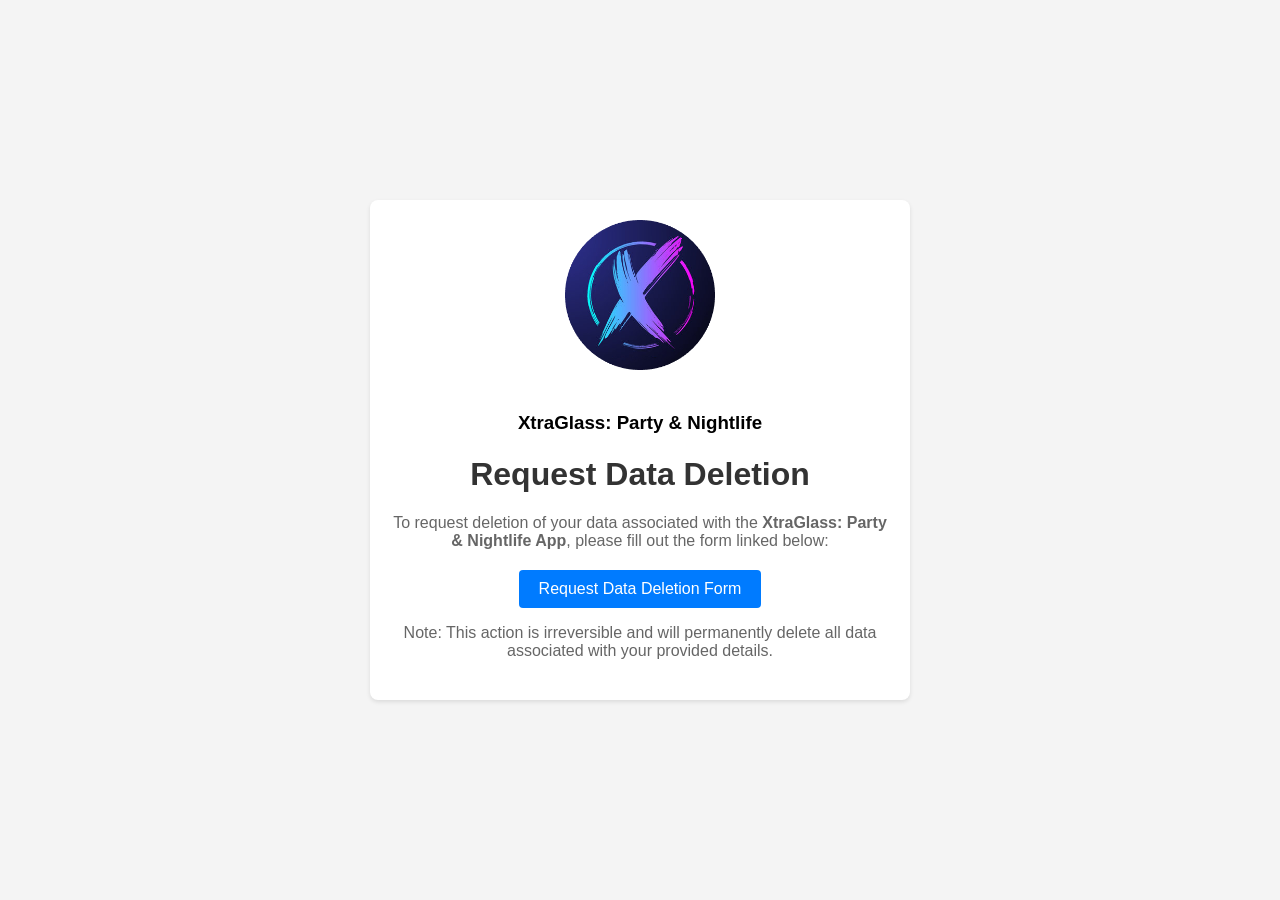
<file: data-deletion.html>
<!DOCTYPE html>
<html lang="en">
<head>
    <meta charset="UTF-8">
    <meta name="viewport" content="width=device-width, initial-scale=1.0">
    <title>Data Deletion Request</title>
    <style>
        body {
            font-family: Arial, sans-serif;
            background-color: #f4f4f4;
            margin: 0;
            padding: 0;
            display: flex;
            justify-content: center;
            align-items: center;
            height: 100vh;
        }
        .container {
            max-width: 500px;
            padding: 20px;
            background-color: #fff;
            border-radius: 8px;
            box-shadow: 0 2px 4px rgba(0, 0, 0, 0.1);
            text-align: center;
        }
        h1 {
            color: #333;
        }
        p {
            color: #666;
            margin-bottom: 20px;
        }
        a {
            display: inline-block;
            padding: 10px 20px;
            background-color: #007bff;
            color: #fff;
            text-decoration: none;
            border-radius: 4px;
            transition: background-color 0.3s ease;
        }
        a:hover {
            background-color: #0056b3;
        }
        .logo {
            margin-bottom: 20px;
            max-width: 150px; /* Adjust the size as needed */
            height: auto;
        }
    </style>
</head>
<body>
    <div class="container">
        <img src="images/x.png" alt="Company Logo" class="logo">
      <h3>XtraGlass: Party & Nightlife</h3>
        <h1>Request Data Deletion</h1>
        <p>To request deletion of your data associated with the <b>XtraGlass: Party & Nightlife App</b>, please fill out the form linked below:</p>
        <a href="https://forms.gle/AN5Z2aVfoEz38DHJ9" target="_blank">Request Data Deletion Form</a>
        <p>Note: This action is irreversible and will permanently delete all data associated with your provided details.</p>
    </div>
</body>
</html>
</file>
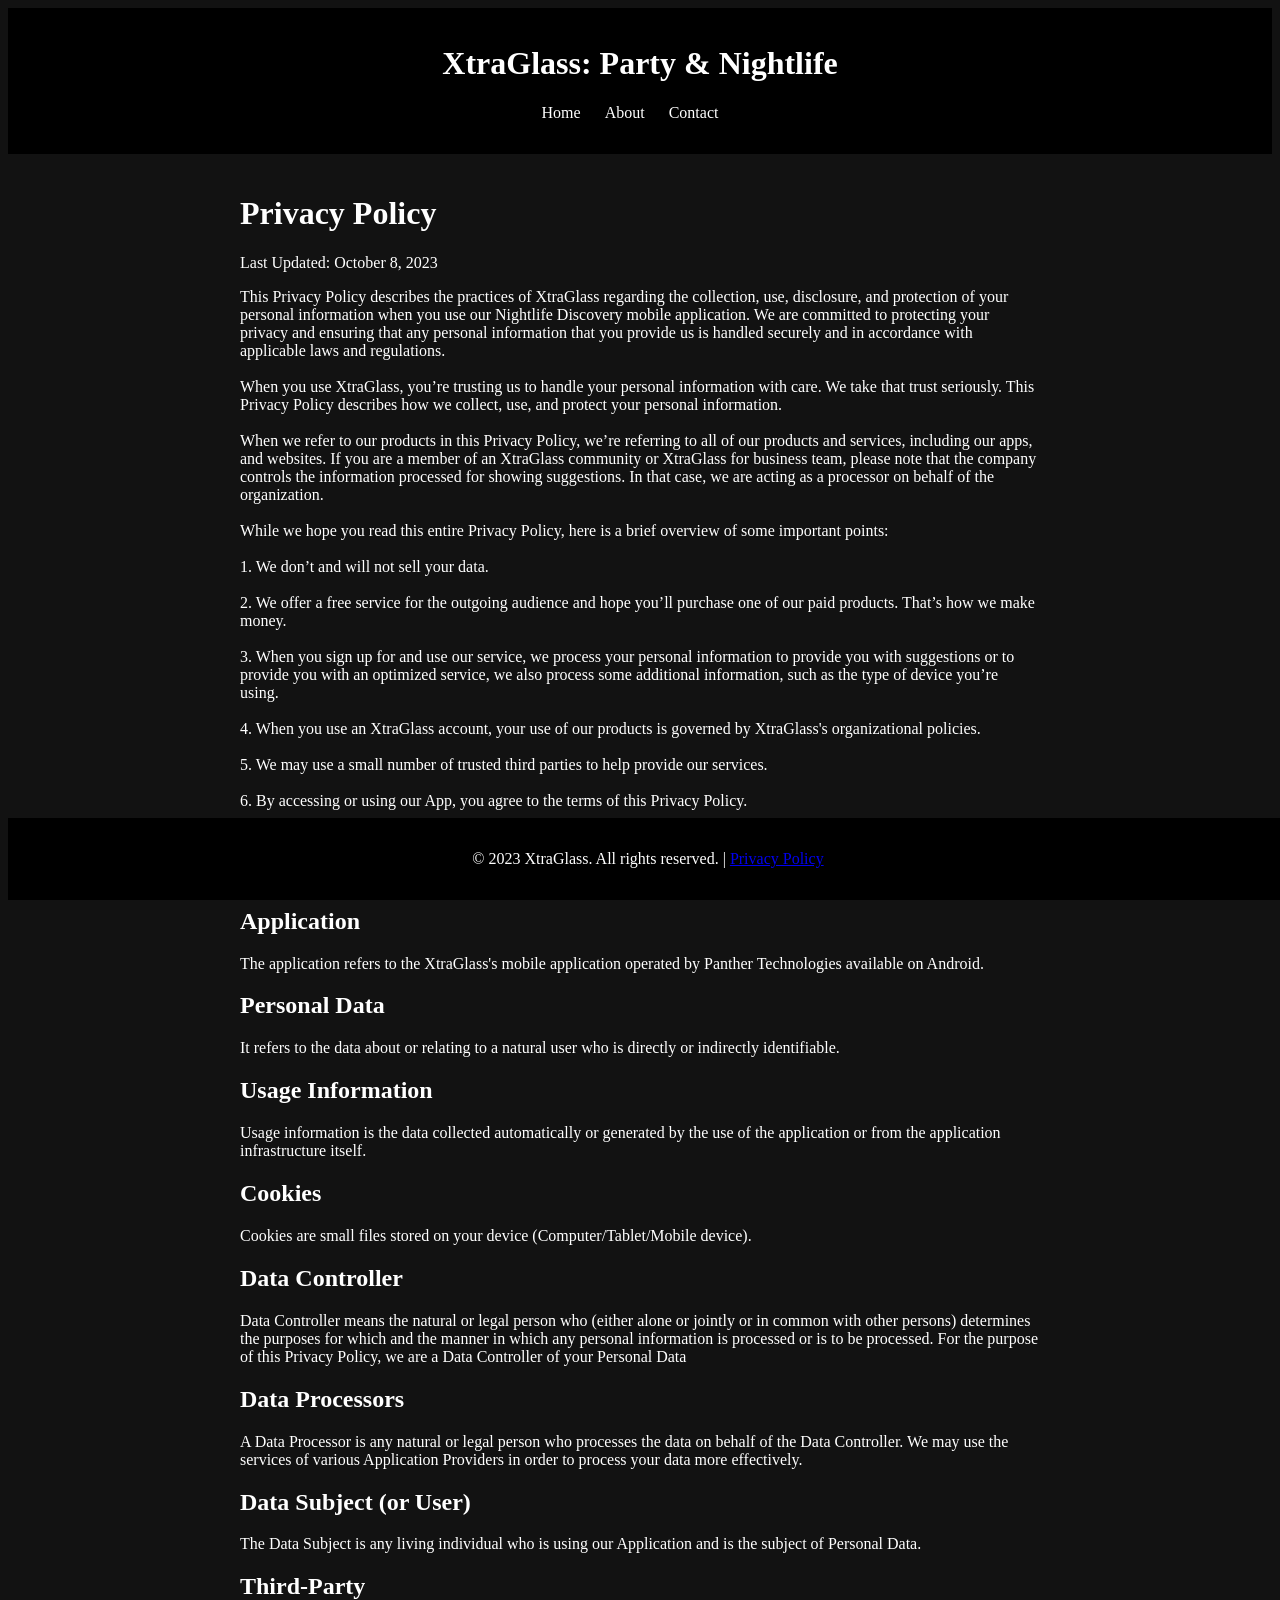
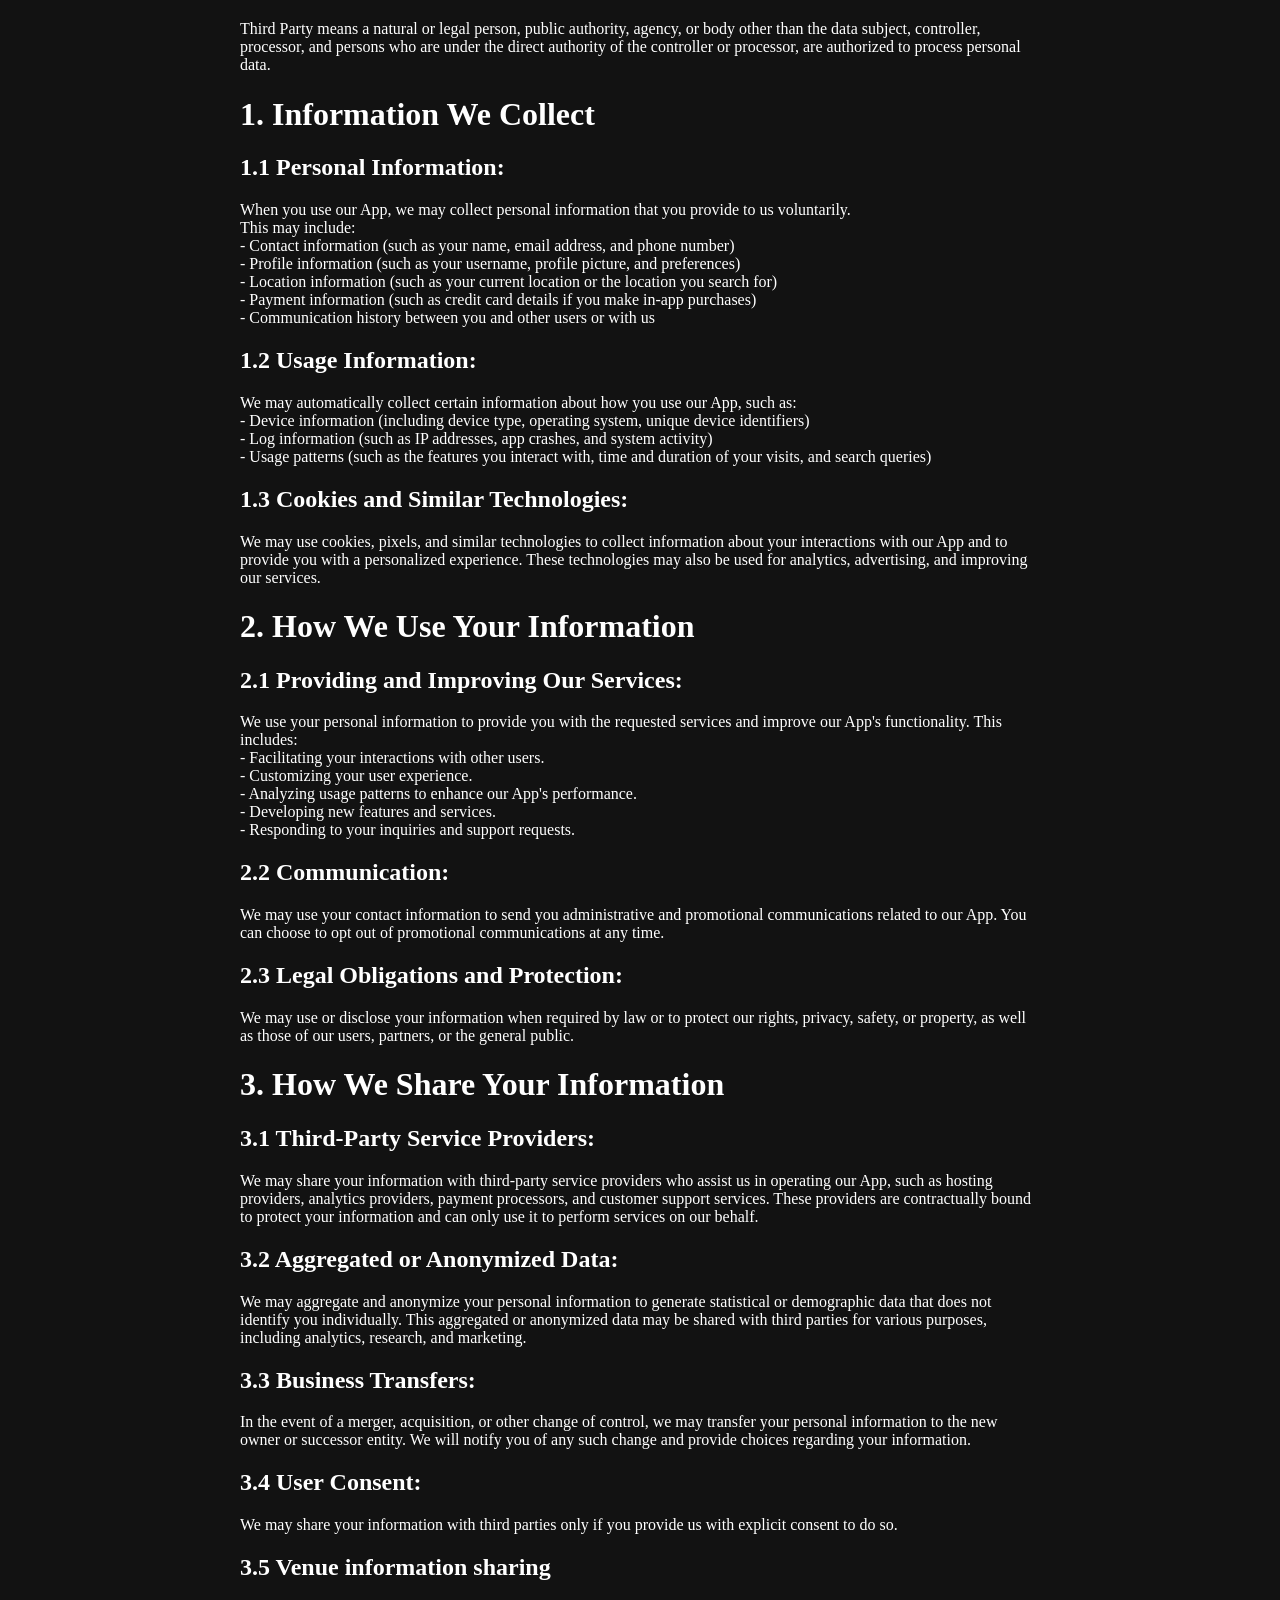
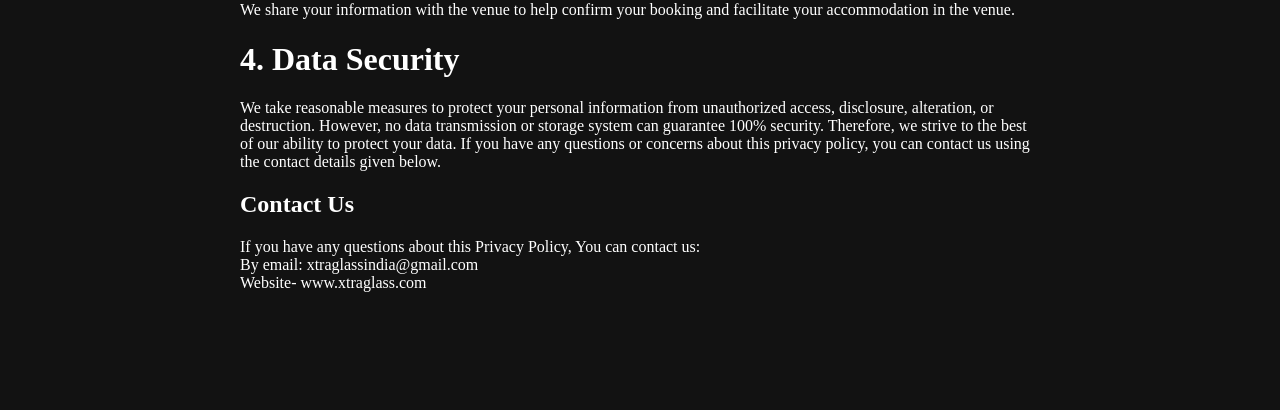
<file: privacy.html>
<!DOCTYPE html>
<html lang="en">

<head>
    <meta charset="UTF-8">
    <meta name="viewport" content="width=device-width, initial-scale=1.0">
    <title>Privacy Policy | XtraGlass</title>

		<style>

		body.dark-theme {
		    background-color: #121212;
		    color: #fff;
		}

		header {
		    background-color: #000;
		    color: #fff;
		    padding: 1rem 0;
		    text-align: center;
		}

		nav ul {
		    list-style: none;
		    padding: 0;
		}

		nav ul li {
		    display: inline;
		    margin-right: 20px;
		}

		nav ul li a {
		    color: #fff;
		    text-decoration: none;
		}

		.container {
		    max-width: 800px;
		    margin: 0 auto;
		    padding: 20px;
		}

		footer {
		    background-color: #000;
		    color: #fff;
		    text-align: center;
		    padding: 1rem 0;
		    position: fixed;
		    bottom: 0;
		    width: 100%;
		}


		</style>
</head>

<body class="dark-theme">
    <header>
        <h1>XtraGlass: Party & Nightlife</h1>
        <nav>
            <ul>
                <li><a href="https://www.xtraglass.com">Home</a></li>
                <li><a href="/about">About</a></li>
                <li><a href="/contact">Contact</a></li>
            </ul>
        </nav>
    </header>

    <div class="container">
        <h1>Privacy Policy</h1>
        <p>Last Updated: October 8, 2023</p>

      This Privacy Policy describes the practices of XtraGlass regarding the collection, use, disclosure, and protection of your personal information when you use our Nightlife Discovery mobile application. We are committed to protecting your privacy and ensuring that any personal information that you provide us is handled securely and in accordance with applicable laws and regulations. </br> </br>


When you use XtraGlass, you’re trusting us to handle your personal information with care. We take that trust seriously. This Privacy Policy describes how we collect, use, and protect your personal information. </br> </br>

When we refer to our products in this Privacy Policy, we’re referring to all of our products and services, including our apps, and websites. If you are a member of an XtraGlass community or XtraGlass for business team, please note that the company controls the information processed for showing suggestions. In that case, we are acting as a processor on behalf of the organization.</br></br>


While we hope you read this entire Privacy Policy, here is a brief overview of some important points: </br> </br>

1. We don’t and will not sell your data. </br> </br>
2. We offer a free service for the outgoing audience and hope you’ll purchase one of our paid products. That’s how we make money. </br> </br>
3. When you sign up for and use our service, we process your personal information to provide you with suggestions or to provide you with an optimized service, we also process some additional information, such as the type of device you’re using. </br> </br>
4. When you use an XtraGlass account, your use of our products is governed by XtraGlass's organizational policies. </br> </br>
5. We may use a small number of trusted third parties to help provide our services. </br> </br>
6. By accessing or using our App, you agree to the terms of this Privacy Policy. </br> </br>


        <!-- Your Privacy Policy Content Goes Here -->
<h1>Definitions</h1>

<h2>Application</h2>
The application refers to the XtraGlass's mobile application operated by Panther Technologies available on Android. </br>

<h2>Personal Data</h2>
It refers to the data about or relating to a natural user who is directly or indirectly identifiable. </br>

<h2>Usage Information</h2>
Usage information is the data collected automatically or generated by the use of the application or from the application infrastructure itself.</br>

<h2>Cookies</h2>
Cookies are small files stored on your device (Computer/Tablet/Mobile device).</br>

<h2>Data Controller</h2>
Data Controller means the natural or legal person who (either alone or jointly or in common with other persons) determines the purposes for which and the manner in which any personal information is processed or is to be processed.
For the purpose of this Privacy Policy, we are a Data Controller of your Personal Data</br>

<h2>Data Processors</h2>
A Data Processor is any natural or legal person who processes the data on behalf of the Data Controller.
We may use the services of various Application Providers in order to process your data more effectively.</br>

<h2>Data Subject (or User)</h2>
The Data Subject is any living individual who is using our Application and is the subject of Personal Data.</br>

<h2>Third-Party</h2>
Third Party means a natural or legal person, public authority, agency, or body other than the data subject, controller, processor, and persons who are under the direct authority of the controller or processor, are authorized to process personal data.


<h1>1. Information We Collect</h1>

<h2>1.1 Personal Information:</h2>
When you use our App, we may collect personal information that you provide to us voluntarily.</br> This may include:</br>
- Contact information (such as your name, email address, and phone number)</br>
- Profile information (such as your username, profile picture, and preferences)</br>
- Location information (such as your current location or the location you search for)</br>
- Payment information (such as credit card details if you make in-app purchases)</br>
- Communication history between you and other users or with us</br>

<h2>1.2 Usage Information:</h2>
We may automatically collect certain information about how you use our App, such as:</br>
- Device information (including device type, operating system, unique device identifiers)</br>
- Log information (such as IP addresses, app crashes, and system activity)</br>
- Usage patterns (such as the features you interact with, time and duration of your visits, and search queries)</br>

<h2>1.3 Cookies and Similar Technologies:</h2>
We may use cookies, pixels, and similar technologies to collect information about your interactions with our App and to provide you with a personalized experience. These technologies may also be used for analytics, advertising, and improving our services.</br>

<h1>2. How We Use Your Information</h1>

<h2>2.1 Providing and Improving Our Services:</h2>
We use your personal information to provide you with the requested services and improve our App's functionality. This includes:</br>
- Facilitating your interactions with other users.</br>
- Customizing your user experience.</br>
- Analyzing usage patterns to enhance our App's performance.</br>
- Developing new features and services.</br>
- Responding to your inquiries and support requests.</br>

<h2>2.2 Communication:</h2>
We may use your contact information to send you administrative and promotional communications related to our App. You can choose to opt out of promotional communications at any time.</br>

<h2>2.3 Legal Obligations and Protection:</h2>
We may use or disclose your information when required by law or to protect our rights, privacy, safety, or property, as well as those of our users, partners, or the general public.</br>



<h1>3. How We Share Your Information</h1>

<h2>3.1 Third-Party Service Providers:</h2>
We may share your information with third-party service providers who assist us in operating our App, such as hosting providers, analytics providers, payment processors, and customer support services. These providers are contractually bound to protect your information and can only use it to perform services on our behalf.</br>

<h2>3.2 Aggregated or Anonymized Data:</h2>
We may aggregate and anonymize your personal information to generate statistical or demographic data that does not identify you individually. This aggregated or anonymized data may be shared with third parties for various purposes, including analytics, research, and marketing.</br>

<h2>3.3 Business Transfers:</h2>
In the event of a merger, acquisition, or other change of control, we may transfer your personal information to the new owner or successor entity. We will notify you of any such change and provide choices regarding your information.</br>

<h2>3.4 User Consent:</h2>
We may share your information with third parties only if you provide us with explicit consent to do so.</br>

<h2>3.5 Venue information sharing</h2>
We share your information with the venue to help confirm your booking and facilitate your accommodation in the venue.</br>


<h1>4. Data Security</h1>

We take reasonable measures to protect your personal information from unauthorized access, disclosure, alteration, or destruction. However, no data transmission or storage system can guarantee 100% security. Therefore, we strive to the best of our ability to protect your data.


If you have any questions or concerns about this privacy policy, you can contact us using the contact details given below.


<h2>Contact Us</h2>
If you have any questions about this Privacy Policy, You can contact us: </br>
By email: xtraglassindia@gmail.com</br>
Website- www.xtraglass.com
</br></br></br></br></br></br>

    </div>

    <footer>
        <p>&copy; 2023 XtraGlass. All rights reserved. | <a href="/privacy">Privacy Policy</a></p>
    </footer>
</body>

</html>
</file>
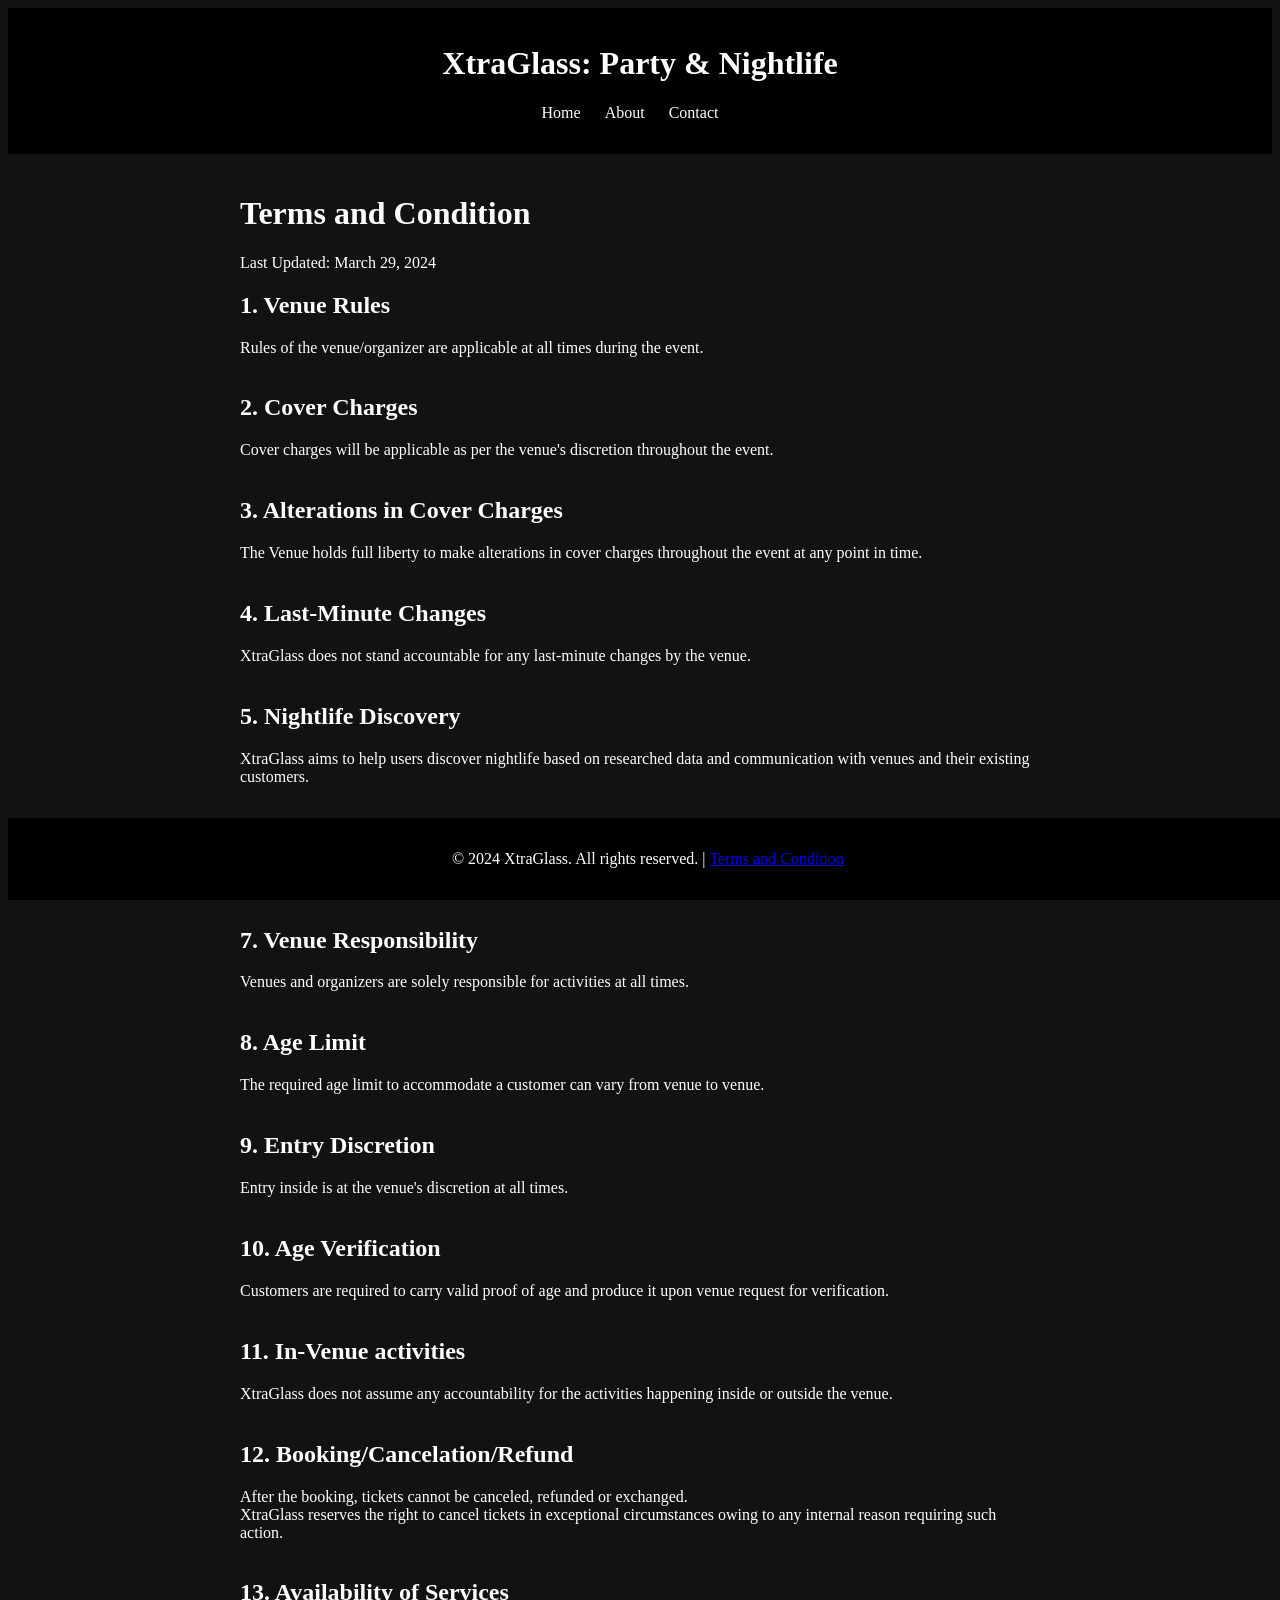
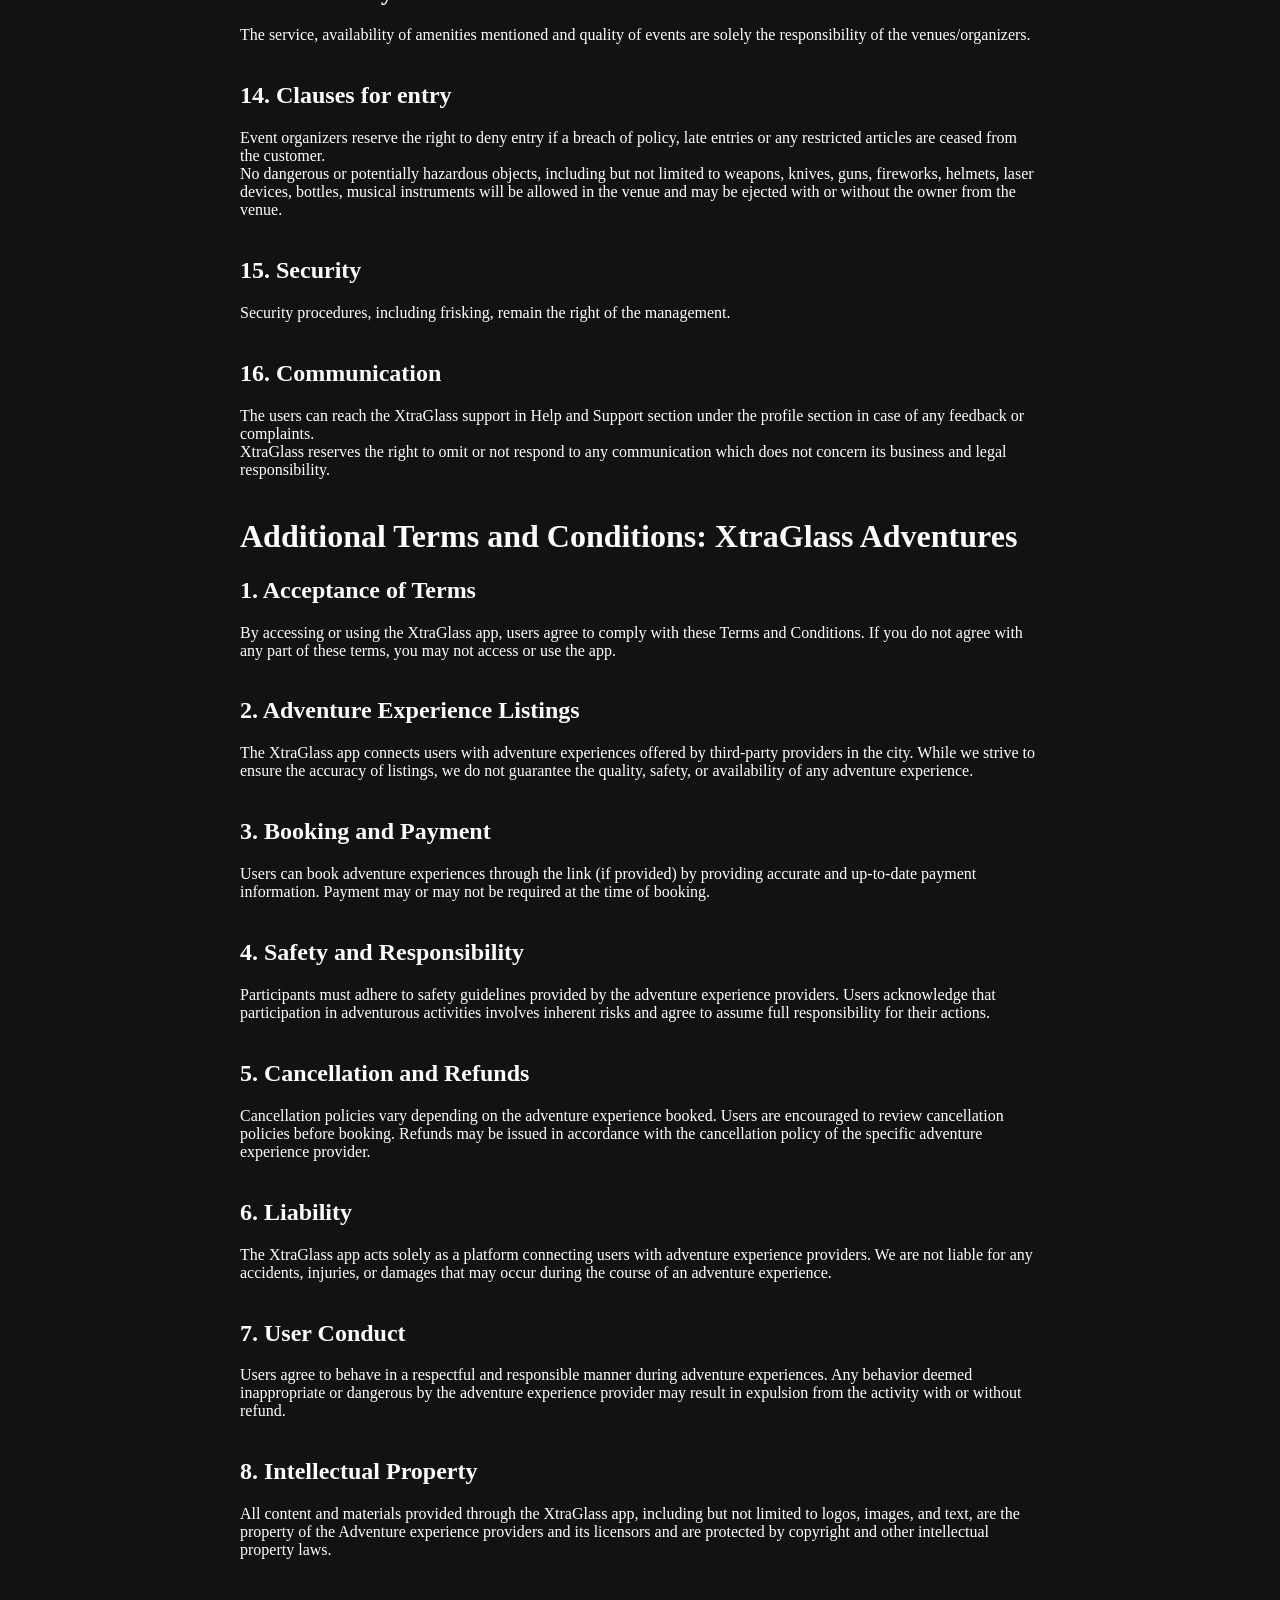
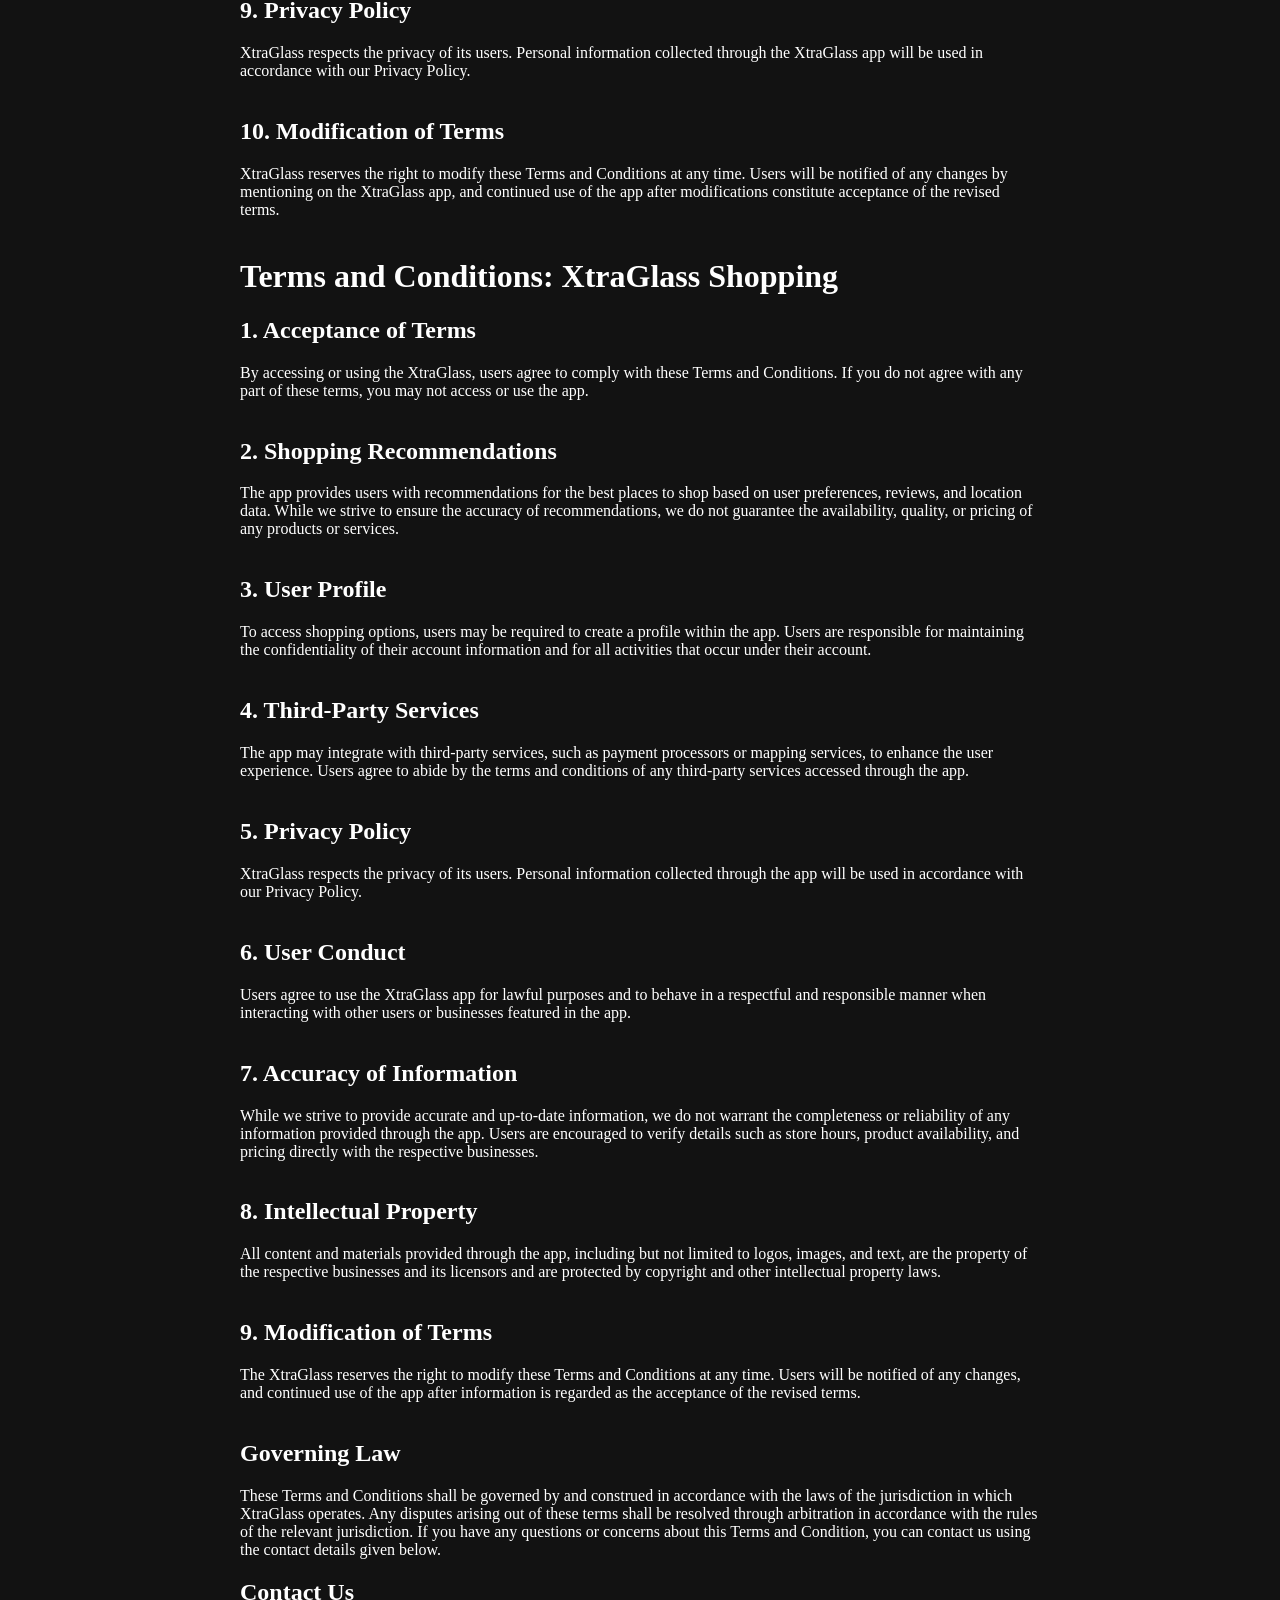
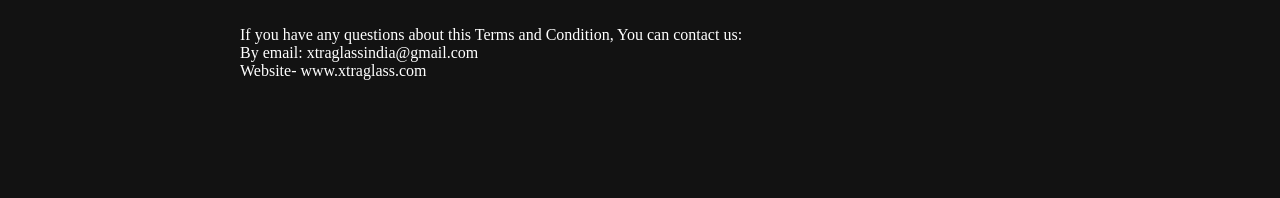
<file: terms.html>
<!DOCTYPE html>
<html lang="en">

<head>
    <meta charset="UTF-8">
    <meta name="viewport" content="width=device-width, initial-scale=1.0">
    <title>Terms and Condition | XtraGlass</title>

		<style>

		body.dark-theme {
		    background-color: #121212;
		    color: #fff;
		}

		header {
		    background-color: #000;
		    color: #fff;
		    padding: 1rem 0;
		    text-align: center;
		}

		nav ul {
		    list-style: none;
		    padding: 0;
		}

		nav ul li {
		    display: inline;
		    margin-right: 20px;
		}

		nav ul li a {
		    color: #fff;
		    text-decoration: none;
		}

		.container {
		    max-width: 800px;
		    margin: 0 auto;
		    padding: 20px;
		}

		footer {
		    background-color: #000;
		    color: #fff;
		    text-align: center;
		    padding: 1rem 0;
		    position: fixed;
		    bottom: 0;
		    width: 100%;
		}


		</style>
</head>

<body class="dark-theme">
    <header>
        <h1>XtraGlass: Party & Nightlife</h1>
        <nav>
            <ul>
                <li><a href="https://www.xtraglass.com">Home</a></li>
                <li><a href="/about">About</a></li>
                <li><a href="/contact">Contact</a></li>
            </ul>
        </nav>
    </header>

    <div class="container">
        <h1>Terms and Condition</h1>
        <p>Last Updated: March 29, 2024</p>

 <h2>1. Venue Rules</h2>
 Rules of the venue/organizer are applicable at all times during the event.</br></br>

 <h2>2. Cover Charges</h2>
 Cover charges will be applicable as per the venue's discretion throughout the event.</br></br>

 <h2>3. Alterations in Cover Charges</h2>
 The Venue holds full liberty to make alterations in cover charges throughout the event at any point in time.</br></br>

 <h2>4. Last-Minute Changes</h2>
 XtraGlass does not stand accountable for any last-minute changes by the venue.</br></br>

 <h2>5. Nightlife Discovery</h2>
 XtraGlass aims to help users discover nightlife based on researched data and communication with venues and their existing customers.</br></br>

 <h2>6. Accuracy of Information</h2>
 XtraGlass does not stand responsible for any variation in facts or figures discovered by the user upon approaching the venue.</br></br>

 <h2>7. Venue Responsibility</h2>
 Venues and organizers are solely responsible for activities at all times.</br></br>

 <h2>8. Age Limit</h2>
 The required age limit to accommodate a customer can vary from venue to venue. </br></br>

 <h2>9. Entry Discretion</h2>
 Entry inside is at the venue's discretion at all times.</br></br>

 <h2>10. Age Verification</h2>
  Customers are required to carry valid proof of age and produce it upon venue request for verification.</br></br>

 <h2>11. In-Venue activities</h2>
 XtraGlass does not assume any accountability for the activities happening inside or outside the venue.</br></br>

 <h2>12. Booking/Cancelation/Refund</h2>
 After the booking, tickets cannot be canceled, refunded or exchanged.</br>
 XtraGlass reserves the right to cancel tickets in exceptional circumstances owing to any internal reason requiring such action.</br></br>

 <h2>13. Availability of Services</h2>
 The service, availability of amenities mentioned and quality of events are solely the responsibility of the venues/organizers.</br></br>

 <h2>14. Clauses for entry</h2>
 Event organizers reserve the right to deny entry if a breach of policy, late entries or any restricted articles are ceased from the customer.</br>
 No dangerous or potentially hazardous objects, including but not limited to weapons, knives, guns, fireworks, helmets, laser devices, bottles, musical instruments will be allowed in the venue and may be ejected with or without the owner from the venue.</br></br>

 <h2>15. Security</h2>
 Security procedures, including frisking, remain the right of the management.</br></br>

 <h2>16. Communication</h2>
 The users can reach the XtraGlass support in Help and Support section under the profile section in case of any feedback or complaints.</br>
 XtraGlass reserves the right to omit or not respond to any communication which does not concern its business and legal responsibility.</br></br>

 <h1>Additional Terms and Conditions: XtraGlass Adventures</h1>

  <h2>1. Acceptance of Terms</h2>
 By accessing or using the XtraGlass app, users agree to comply with these Terms and Conditions. If you do not agree with any part of these terms, you may not access or use the app.</br></br>

 <h2>2. Adventure Experience Listings</h2>
 The XtraGlass app connects users with adventure experiences offered by third-party providers in the city. While we strive to ensure the accuracy of listings, we do not guarantee the quality, safety, or availability of any adventure experience.</br></br>

 <h2>3. Booking and Payment</h2>
 Users can book adventure experiences through the link (if provided) by providing accurate and up-to-date payment information. Payment may or may not be required at the time of booking.</br></br>

 <h2>4. Safety and Responsibility</h2>
 Participants must adhere to safety guidelines provided by the adventure experience providers. Users acknowledge that participation in adventurous activities involves inherent risks and agree to assume full responsibility for their actions.</br></br>

 <h2>5. Cancellation and Refunds</h2>
 Cancellation policies vary depending on the adventure experience booked. Users are encouraged to review cancellation policies before booking. Refunds may be issued in accordance with the cancellation policy of the specific adventure experience provider.</br></br>

 <h2>6. Liability</h2>
 The XtraGlass app acts solely as a platform connecting users with adventure experience providers. We are not liable for any accidents, injuries, or damages that may occur during the course of an adventure experience.</br></br>

 <h2>7. User Conduct</h2>
 Users agree to behave in a respectful and responsible manner during adventure experiences. Any behavior deemed inappropriate or dangerous by the adventure experience provider may result in expulsion from the activity with or without refund.</br></br>

<h2> 8. Intellectual Property</h2>
  All content and materials provided through the XtraGlass app, including but not limited to logos, images, and text, are the property of the Adventure experience providers and its licensors and are protected by copyright and other intellectual property laws.</br></br>

 <h2>9. Privacy Policy</h2>
 XtraGlass respects the privacy of its users. Personal information collected through the XtraGlass app will be used in accordance with our Privacy Policy.</br></br>

 <h2>10. Modification of Terms</h2>
 XtraGlass reserves the right to modify these Terms and Conditions at any time. Users will be notified of any changes by mentioning on the XtraGlass app, and continued use of the app after modifications constitute acceptance of the revised terms.</br></br>


 <h1>Terms and Conditions: XtraGlass Shopping</h1>
 <h2>1. Acceptance of Terms</h2>
 By accessing or using the XtraGlass, users agree to comply with these Terms and Conditions. If you do not agree with any part of these terms, you may not access or use the app.</br></br>

 <h2>2. Shopping Recommendations</h2>
 The app provides users with recommendations for the best places to shop based on user preferences, reviews, and location data. While we strive to ensure the accuracy of recommendations, we do not guarantee the availability, quality, or pricing of any products or services.</br></br>

 <h2>3. User Profile</h2>
 To access shopping options, users may be required to create a profile within the app. Users are responsible for maintaining the confidentiality of their account information and for all activities that occur under their account.</br></br>

 <h2>4. Third-Party Services</h2>
 The app may integrate with third-party services, such as payment processors or mapping services, to enhance the user experience. Users agree to abide by the terms and conditions of any third-party services accessed through the app.</br></br>

 <h2>5. Privacy Policy</h2>
  XtraGlass respects the privacy of its users. Personal information collected through the app will be used in accordance with our Privacy Policy.</br></br>

 <h2>6. User Conduct</h2>
 Users agree to use the XtraGlass app for lawful purposes and to behave in a respectful and responsible manner when interacting with other users or businesses featured in the app.</br></br>

 <h2>7. Accuracy of Information</h2>
 While we strive to provide accurate and up-to-date information, we do not warrant the completeness or reliability of any information provided through the app. Users are encouraged to verify details such as store hours, product availability, and pricing directly with the respective businesses.</br></br>

 <h2>8. Intellectual Property</h2>
 All content and materials provided through the app, including but not limited to logos, images, and text, are the property of the respective businesses and its licensors and are protected by copyright and other intellectual property laws.</br></br>

 <h2>9. Modification of Terms</h2>
 The XtraGlass reserves the right to modify these Terms and Conditions at any time. Users will be notified of any changes, and continued use of the app after information is regarded as the acceptance of the revised terms.</br></br>

 <h2>Governing Law</h2>
 These Terms and Conditions shall be governed by and construed in accordance with the laws of the jurisdiction in which XtraGlass operates. Any disputes arising out of these terms shall be resolved through arbitration in accordance with the rules of the relevant jurisdiction.






If you have any questions or concerns about this Terms and Condition, you can contact us using the contact details given below.


<h2>Contact Us</h2>
If you have any questions about this Terms and Condition, You can contact us: </br>
By email: xtraglassindia@gmail.com</br>
Website- www.xtraglass.com
</br></br></br></br></br></br>

    </div>

    <footer>
        <p>&copy; 2024 XtraGlass. All rights reserved. | <a href="/terms">Terms and Condition</a></p>
    </footer>
</body>

</html>
</file>
